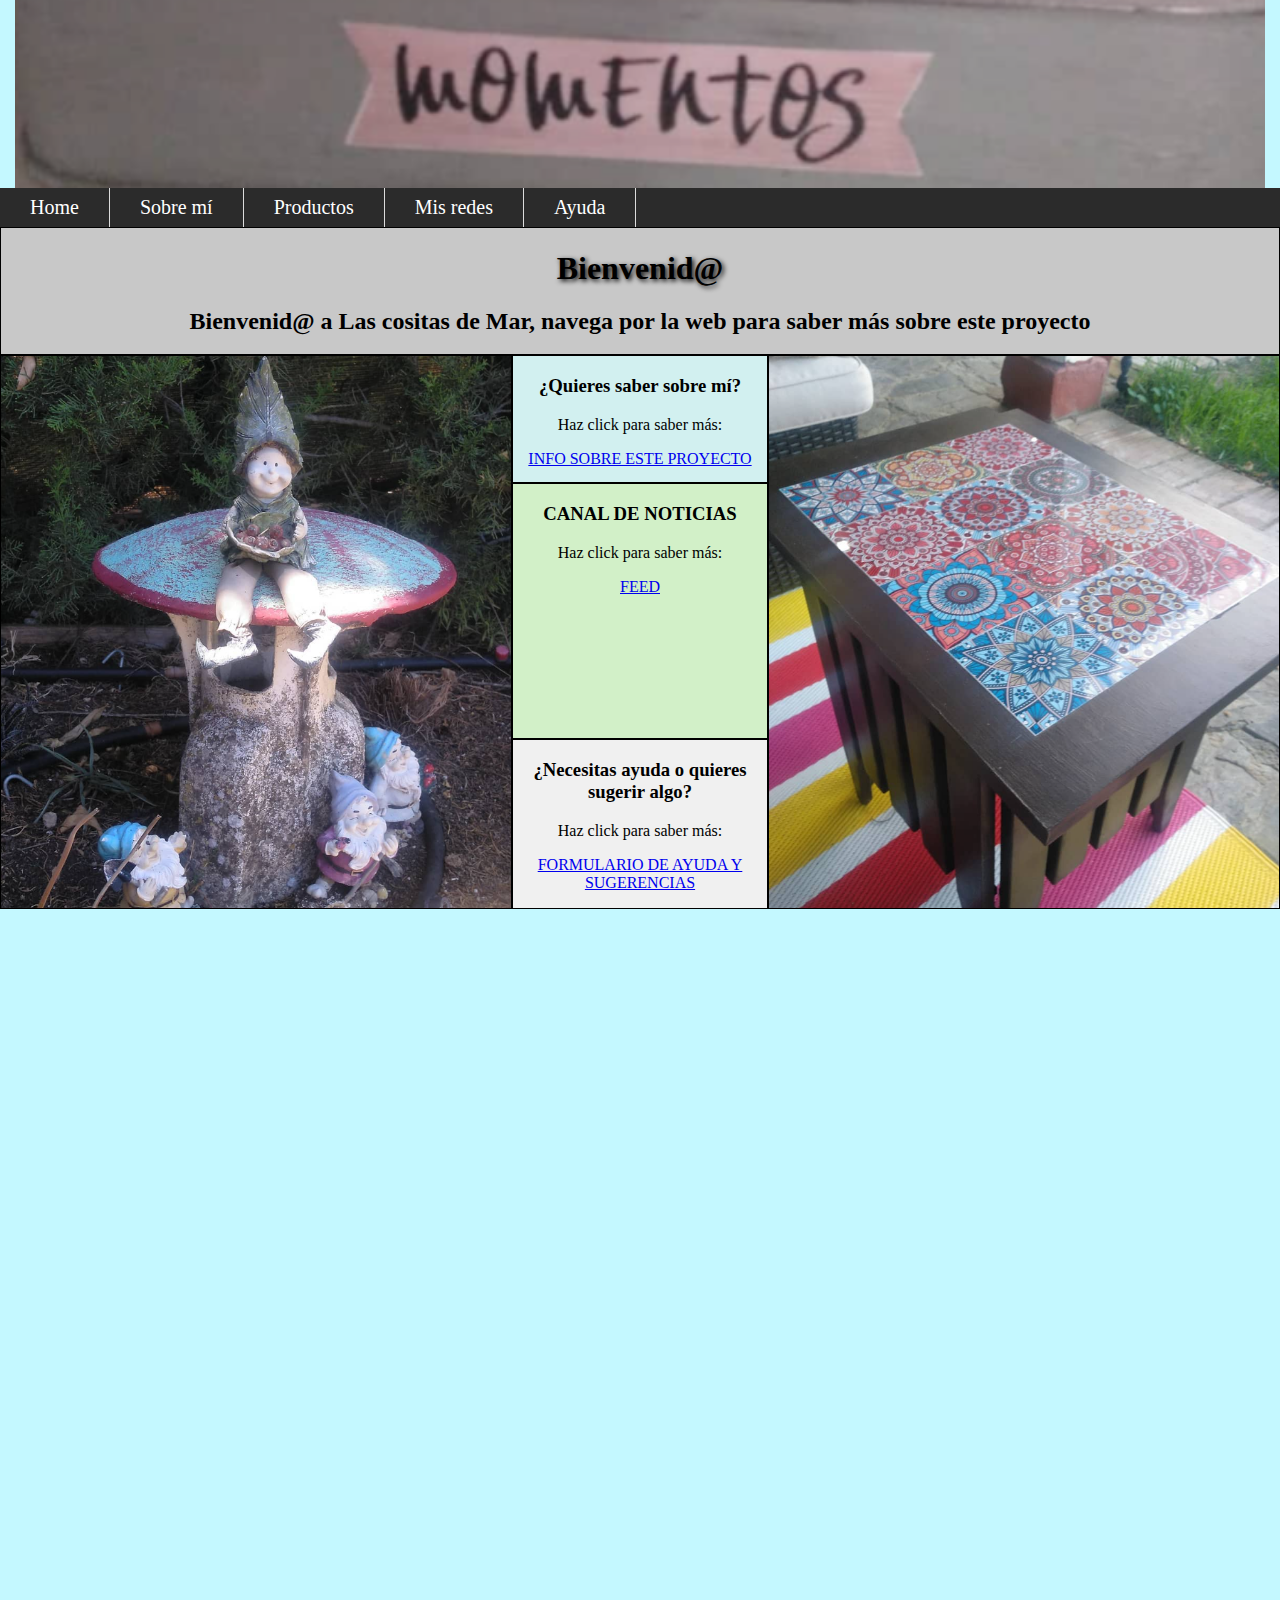
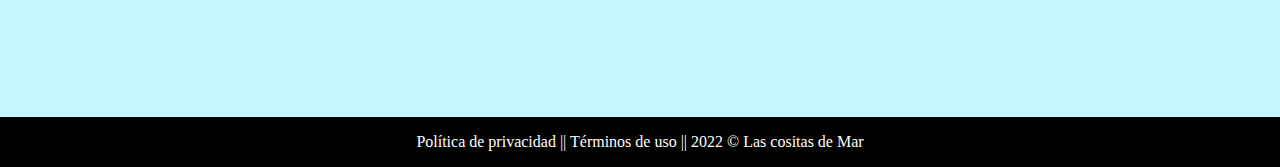
<file: index.html>
<!DOCTYPE html>
<html lang="en">
<head>
    <meta charset="UTF-8">
    <meta http-equiv="X-UA-Compatible" content="IE=edge">
    <meta name="viewport" content="width=device-width, initial-scale=1.0">
    <title>Las cositas de Mar</title>
    <link rel="stylesheet" type="text/css" href="LasCositasDeMar.css" />
    <link rel="icon" type="image/x-icon" href="Imágenes/favicon.png">
</head>
<body>
<img src="Imágenes/momentos.PNG" width="1250" alt="Cabecera"> 
    <ul>
        <li><a href="index.html">Home</a></li>
        <li><a href="SobreMí.html">Sobre mí</a></li>
        <li><a href="Productos.html">Productos</a></li>        
        <li><a href="MisRedes.html">Mis redes</a></li>
        <li><a href="Ayuda.html">Ayuda</a></li>
      </ul>
      

      <div class="doc" id="contenedor">
        <div class="celda" id="a">
            <h1>Bienvenid@</h1>
            <h2>Bienvenid@ a Las cositas de Mar, navega por la web para saber más sobre este proyecto</h2>
        </div>

        <div class="celda" id="b">
            <h3>CANAL DE NOTICIAS</h3>
            <p>Haz click para saber más:</p>
            <p><a href="rss.xml">FEED</a></p>
        </div>
        

        <div class="celda" id="e">
            <h3>¿Quieres saber sobre mí?</h3>
            <p>Haz click para saber más:</p>
            <p><a href="SobreMí.html">INFO SOBRE ESTE PROYECTO</a></p> 
        </div>

        <div class="celda" id="f">
            <h3>¿Necesitas ayuda o quieres sugerir algo?</h3>
            <p>Haz click para saber más:</p>
           <p><a href="Ayuda.html">FORMULARIO DE AYUDA Y SUGERENCIAS</a></p> 
        </div>

        <div class="celda" id="d">
            <img src="Imágenes/mesa.PNG" alt="ImagenMesa"> 
        </div>

        <div class="celda" id="c">
            <img src="Imágenes/seta.PNG" alt="ImagenSeta"> 
        </div>
       </div>

       <div id="pagina">
            <div id="pie">Política de privacidad || Términos de uso || 2022 &copy; Las cositas de Mar</div>
          </div>
</body>




</html>
</file>
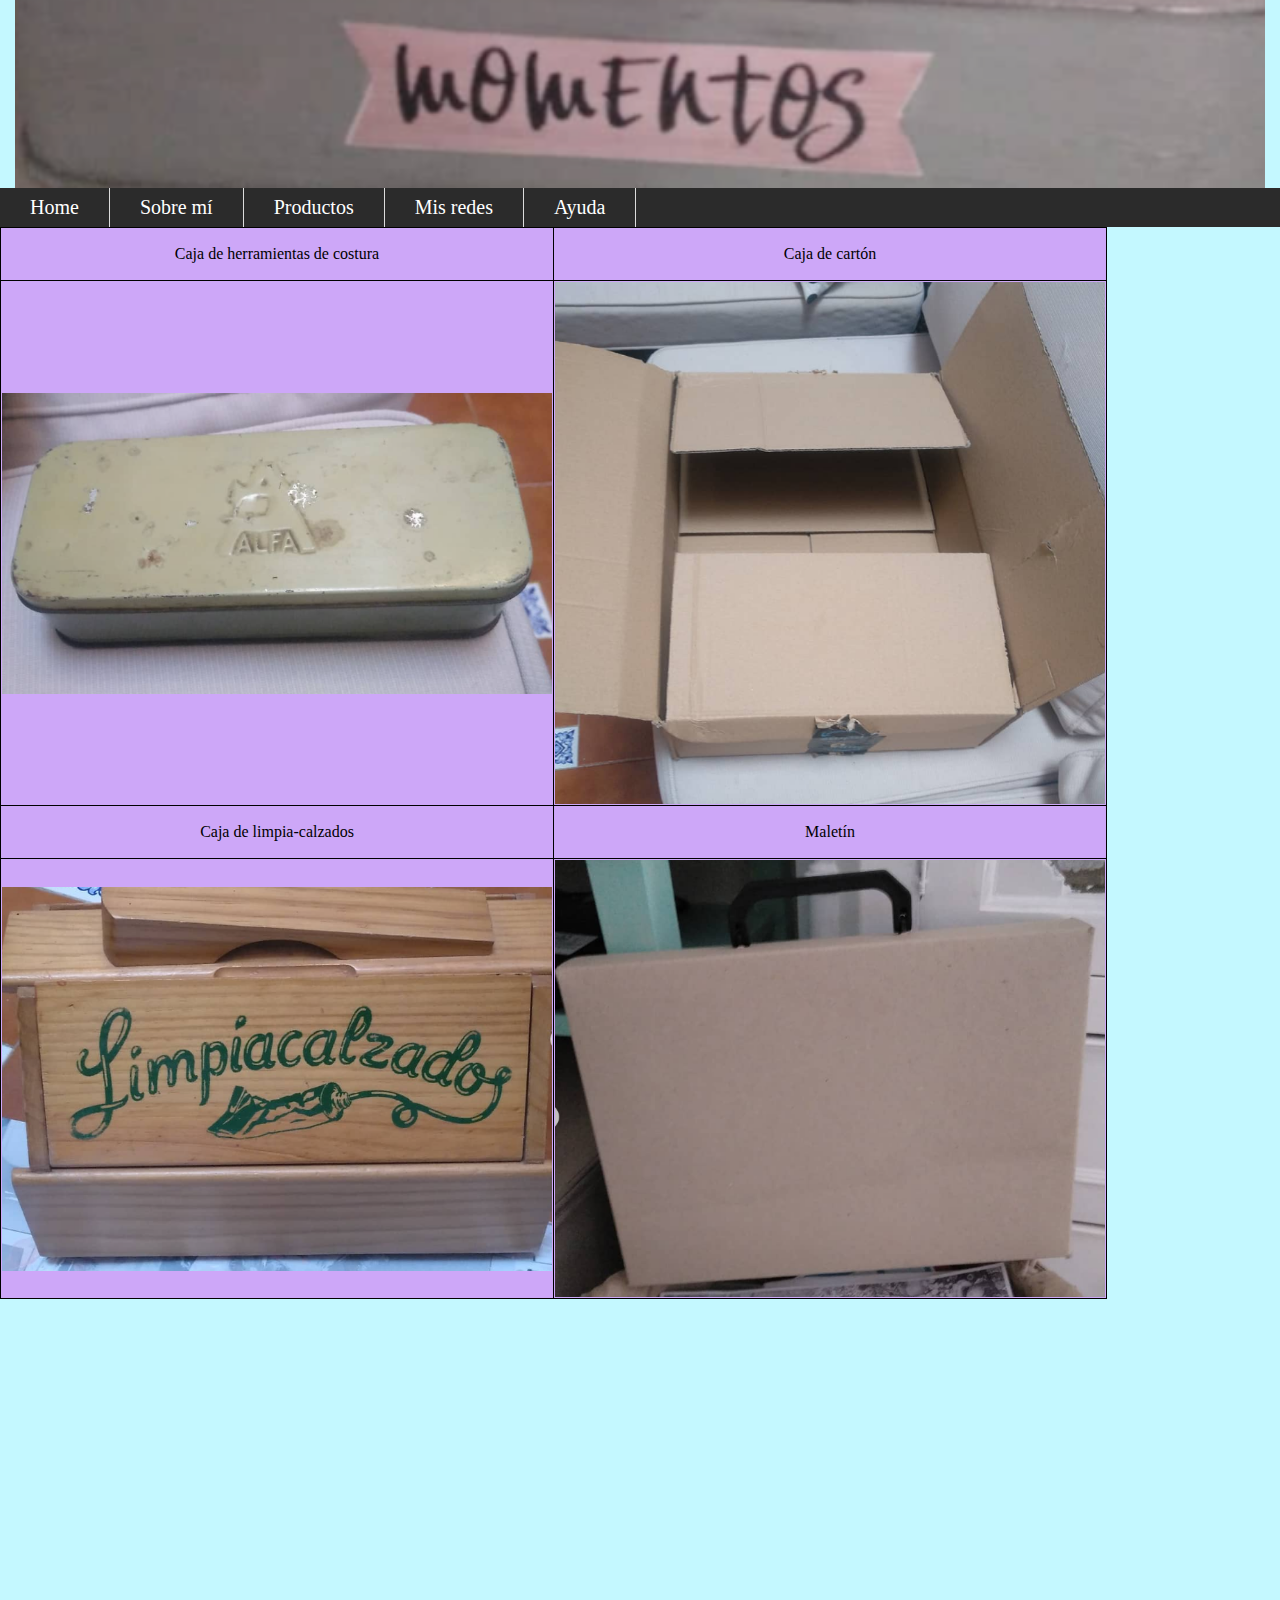
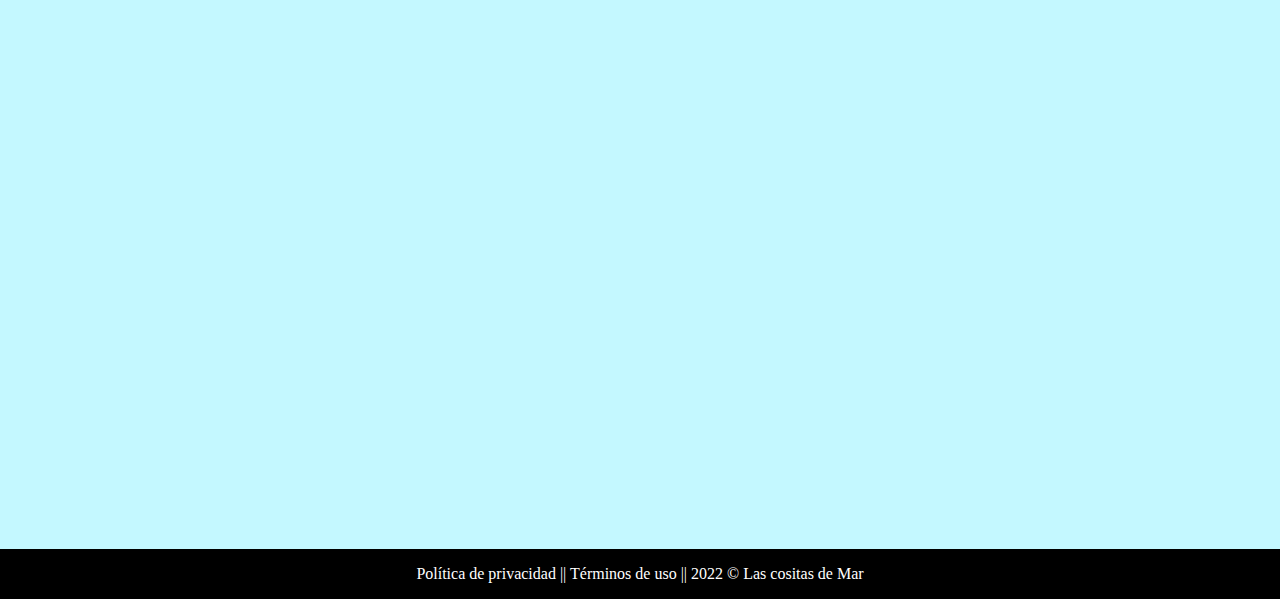
<file: Antes.html>
<!DOCTYPE html>
<html lang="en">
<head>
    <meta charset="UTF-8">
    <meta http-equiv="X-UA-Compatible" content="IE=edge">
    <meta name="viewport" content="width=device-width, initial-scale=1.0">
    <title>Las cositas de Mar</title>
    <link rel="stylesheet" type="text/css" href="LasCositasDeMar.css" />
    <link rel="icon" type="image/x-icon" href="Imágenes/favicon.png">
</head>
<body>
    <img src="Imágenes/momentos.PNG" width="1250" alt="Cabecera"> 
    <ul>
        <li><a href="index.html">Home</a></li>
        <li><a href="SobreMí.html">Sobre mí</a></li>
        <li><a href="Productos.html">Productos</a></li>
        <li><a href="MisRedes.html">Mis redes</a></li>
        <li><a href="Ayuda.html">Ayuda</a></li>
      </ul>
      <table>
        <tr><td><p>Caja de herramientas de costura</p></td> 
          <td><p>Caja de cartón</p></td></tr>
      <tr> <td> <img src="Imágenes/momentosa.PNG" width="550" alt="ImagenMomentosAntes"> </td>
      <td><img src="Imágenes/caja.PNG"  width="550" alt="ImagenCajaAntes"></td>
      </tr>
      <tr><td><p>Caja de limpia-calzados</p></td> 
        <td><p>Maletín</p></td></tr>
    <tr> <td> <img src="Imágenes/calzados.PNG"  width="550" alt="ImagenCalzadosAntes"> </td>
    <td><img src="Imágenes/maletin.PNG"  width="550" alt="ImagenMaletinAntes"></td>
    </tr>

  
  </table>
      <div id="pagina">
            <div id="pie">Política de privacidad || Términos de uso || 2022 &copy; Las cositas de Mar</div>
          </div>
</body>
</html>
</file>
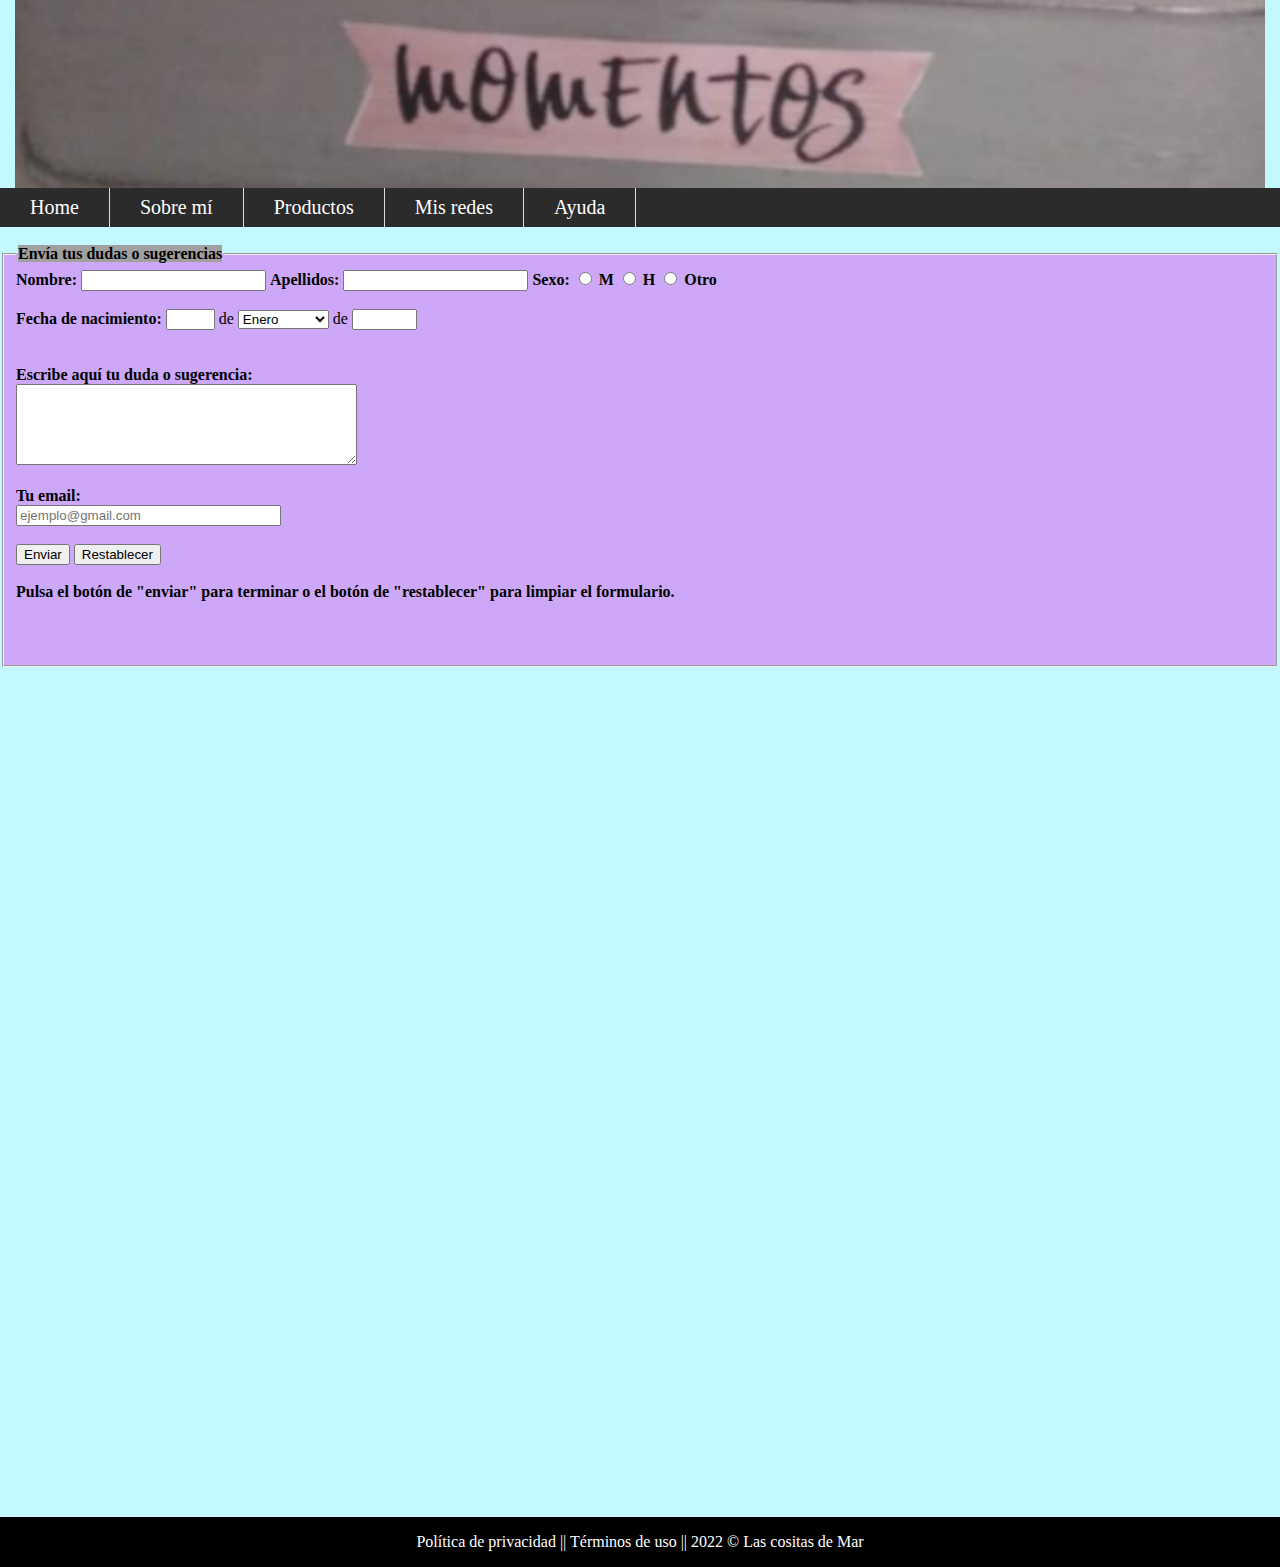
<file: Ayuda.html>
<!DOCTYPE html>
<html lang="en">
<head>
    <meta charset="UTF-8">
    <meta http-equiv="X-UA-Compatible" content="IE=edge">
    <meta name="viewport" content="width=device-width, initial-scale=1.0">
    <title>Las cositas de Mar</title>
    <link rel="stylesheet" type="text/css" href="LasCositasDeMar.css" />
    <link rel="icon" type="image/x-icon" href="Imágenes/favicon.png">
</head>
<body>
  <img src="Imágenes/momentos.PNG" width="1250" alt="Cabecera"> 
    <ul>
      <li><a href="index.html">Home</a></li>
        <li><a href="SobreMí.html">Sobre mí</a></li>
        <li><a href="Productos.html">Productos</a></li>
        <li><a href="MisRedes.html">Mis redes</a></li>
        <li><a href="Ayuda.html">Ayuda</a></li>
      </ul>
      
      <br/>
      <form action="Form" method="post">
      <fieldset>
        <legend><b><mark style="background-color:rgb(160, 160, 160);">Envía tus dudas o sugerencias</mark></b></legend>
        <b>Nombre:</b>
        <input type="text" name="nombre" value="" required/>
          <b>Apellidos:</b>
          <input type="text" name="apellidos" value="" required/>
          <b>Sexo:</b>
          <input type="radio" name="sexo" value="mujer" /> <b>M</b>
          <input type="radio" name="sexo" value="hombre" /> <b>H</b>
          <input type="radio" name="sexo" value="otro" /> <b>Otro</b>
        <br/>
        <br/>
          <b>Fecha de nacimiento:</b>
          <input type="text" size="3" maxlength="2" id="fecha_dia" name="fecha_dia" />
          de
          <select id="fecha_mes" name="fecha_mes">
            <option value="1">Enero</option>
            <option value="2">Febrero</option>
            <option value="3">Marzo</option>
            <option value="4">Abril</option>
            <option value="5">Mayo</option>
            <option value="6">Junio</option>
            <option value="7">Julio</option>
            <option value="8">Agosto</option>
            <option value="9">Septiembre</option>
            <option value="10">Octubre</option>
            <option value="11">Noviembre</option>
            <option value="12">Diciembre</option>
          </select>
          de
          <input type="text" size="5" maxlength="4" id="fecha_ano" name="fecha_ano" />
          <br/>
          <br/>
          <br/>
    <b>Escribe aquí tu duda o sugerencia:</b>
    <br/>
    <textarea name="descripcion" id="descripcion" cols="40" rows="5"></textarea>
    <br/><br/>
    <b>Tu email:</b>
            <br/>
            <input type="email" id="email" size="30" placeholder="ejemplo@gmail.com" required>
            <br/><br/>
        <input type="submit" value="Enviar"/>
        <input type="reset" value="Restablecer"/>
      
      <br/> <br/>
      <b>Pulsa el botón de "enviar" para terminar o el botón de "restablecer" para limpiar el formulario.</b>
      <br/><br/><br/><br/>
    </fieldset>
  </form>
      <div id="pagina">
          <div id="pie">Política de privacidad || Términos de uso || 2022 &copy; Las cositas de Mar</div>
        </div>

</body>
</html>
</file>
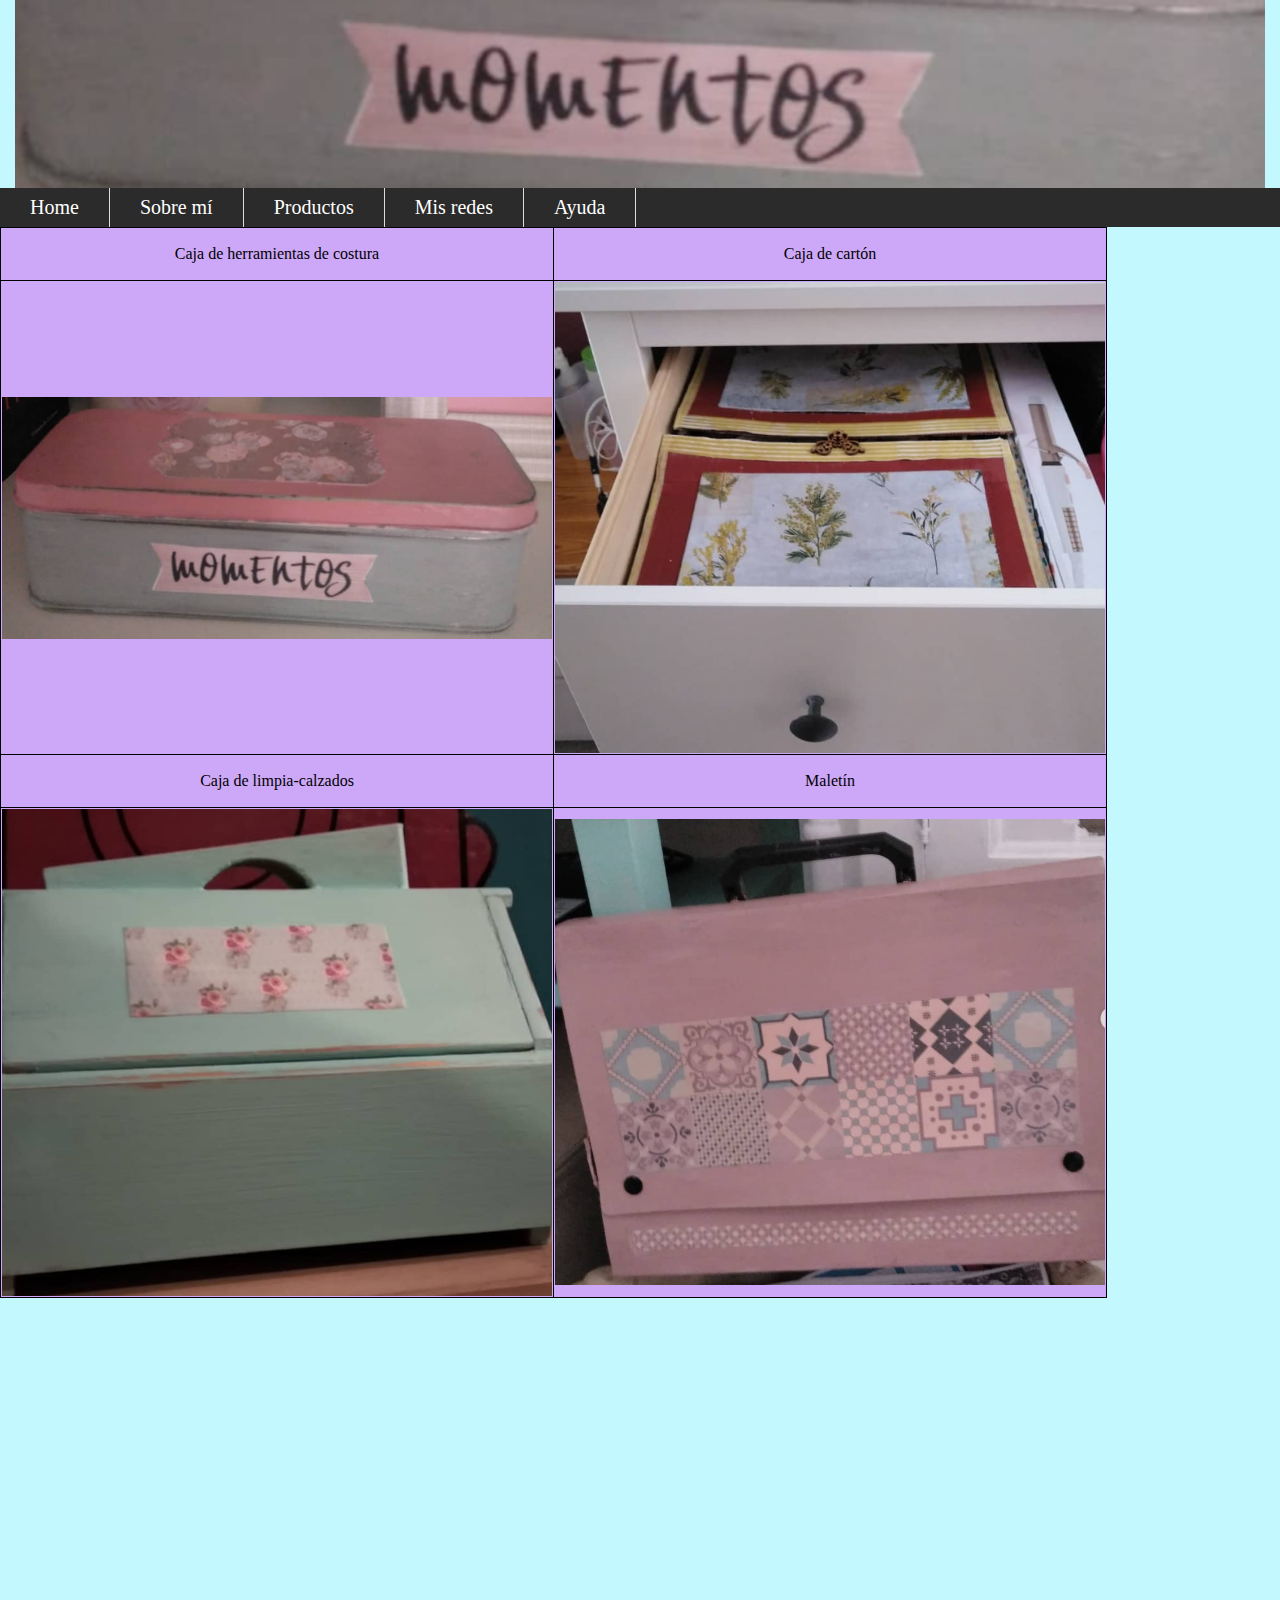
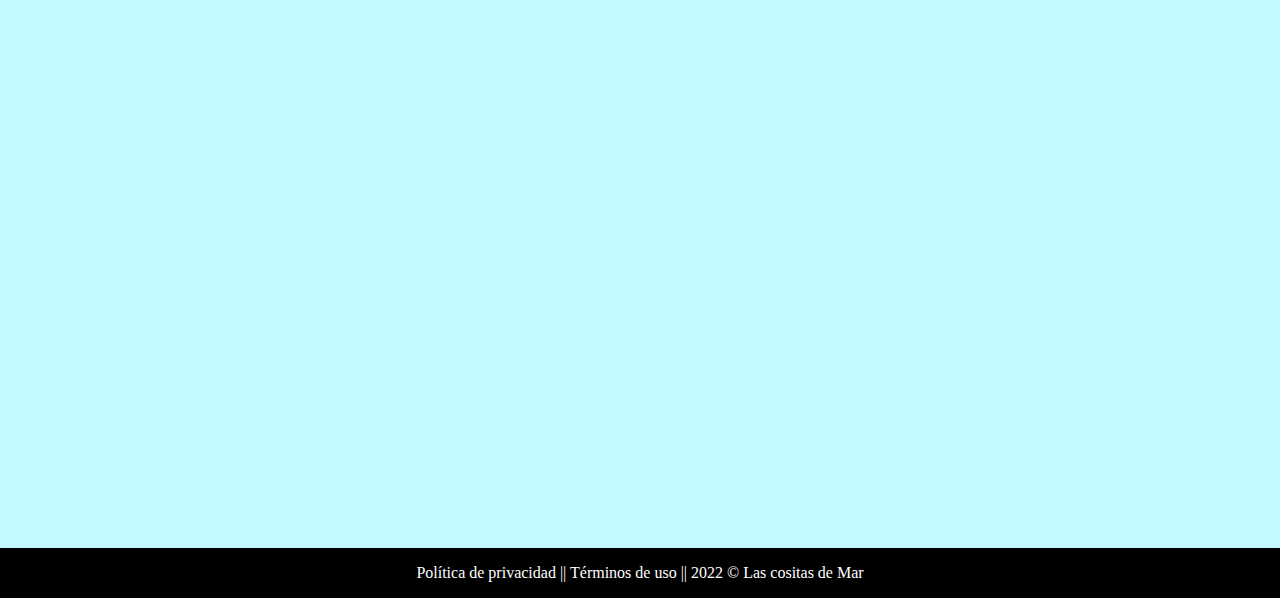
<file: Despues.html>
<!DOCTYPE html>
<html lang="en">
<head>
    <meta charset="UTF-8">
    <meta http-equiv="X-UA-Compatible" content="IE=edge">
    <meta name="viewport" content="width=device-width, initial-scale=1.0">
    <title>Las cositas de Mar</title>
    <link rel="stylesheet" type="text/css" href="LasCositasDeMar.css" />
    <link rel="icon" type="image/x-icon" href="Imágenes/favicon.png">
</head>
<body>
    <img src="Imágenes/momentos.PNG" width="1250" alt="Cabecera"> 
    <ul>
        <li><a href="index.html">Home</a></li>
        <li><a href="SobreMí.html">Sobre mí</a></li>
        <li><a href="Productos.html">Productos</a></li>
        <li><a href="MisRedes.html">Mis redes</a></li>
        <li><a href="Ayuda.html">Ayuda</a></li>
      </ul>
      <table>
        <tr><td><p>Caja de herramientas de costura</p></td> 
          <td><p>Caja de cartón</p></td></tr>
      <tr> <td> <img src="Imágenes/momentosd.PNG" width="550" alt="ImagenMomentosDespues"> </td>
      <td><img src="Imágenes/cajad.PNG" width="550" alt="ImagenCajaDespues"></td>
      </tr>
      <tr><td><p>Caja de limpia-calzados</p></td> 
        <td><p>Maletín</p></td></tr>
    <tr> <td> <img src="Imágenes/calzadosd.PNG" width="550" alt="ImagenCalzadoDespues"> </td>
    <td><img src="Imágenes/maletind.PNG" width="550" alt="ImagenMaletinDespues"></td>
    </tr>

  
  </table>
      <div id="pagina">
            <div id="pie">Política de privacidad || Términos de uso || 2022 &copy; Las cositas de Mar</div>
          </div>
</body>
</html>
</file>
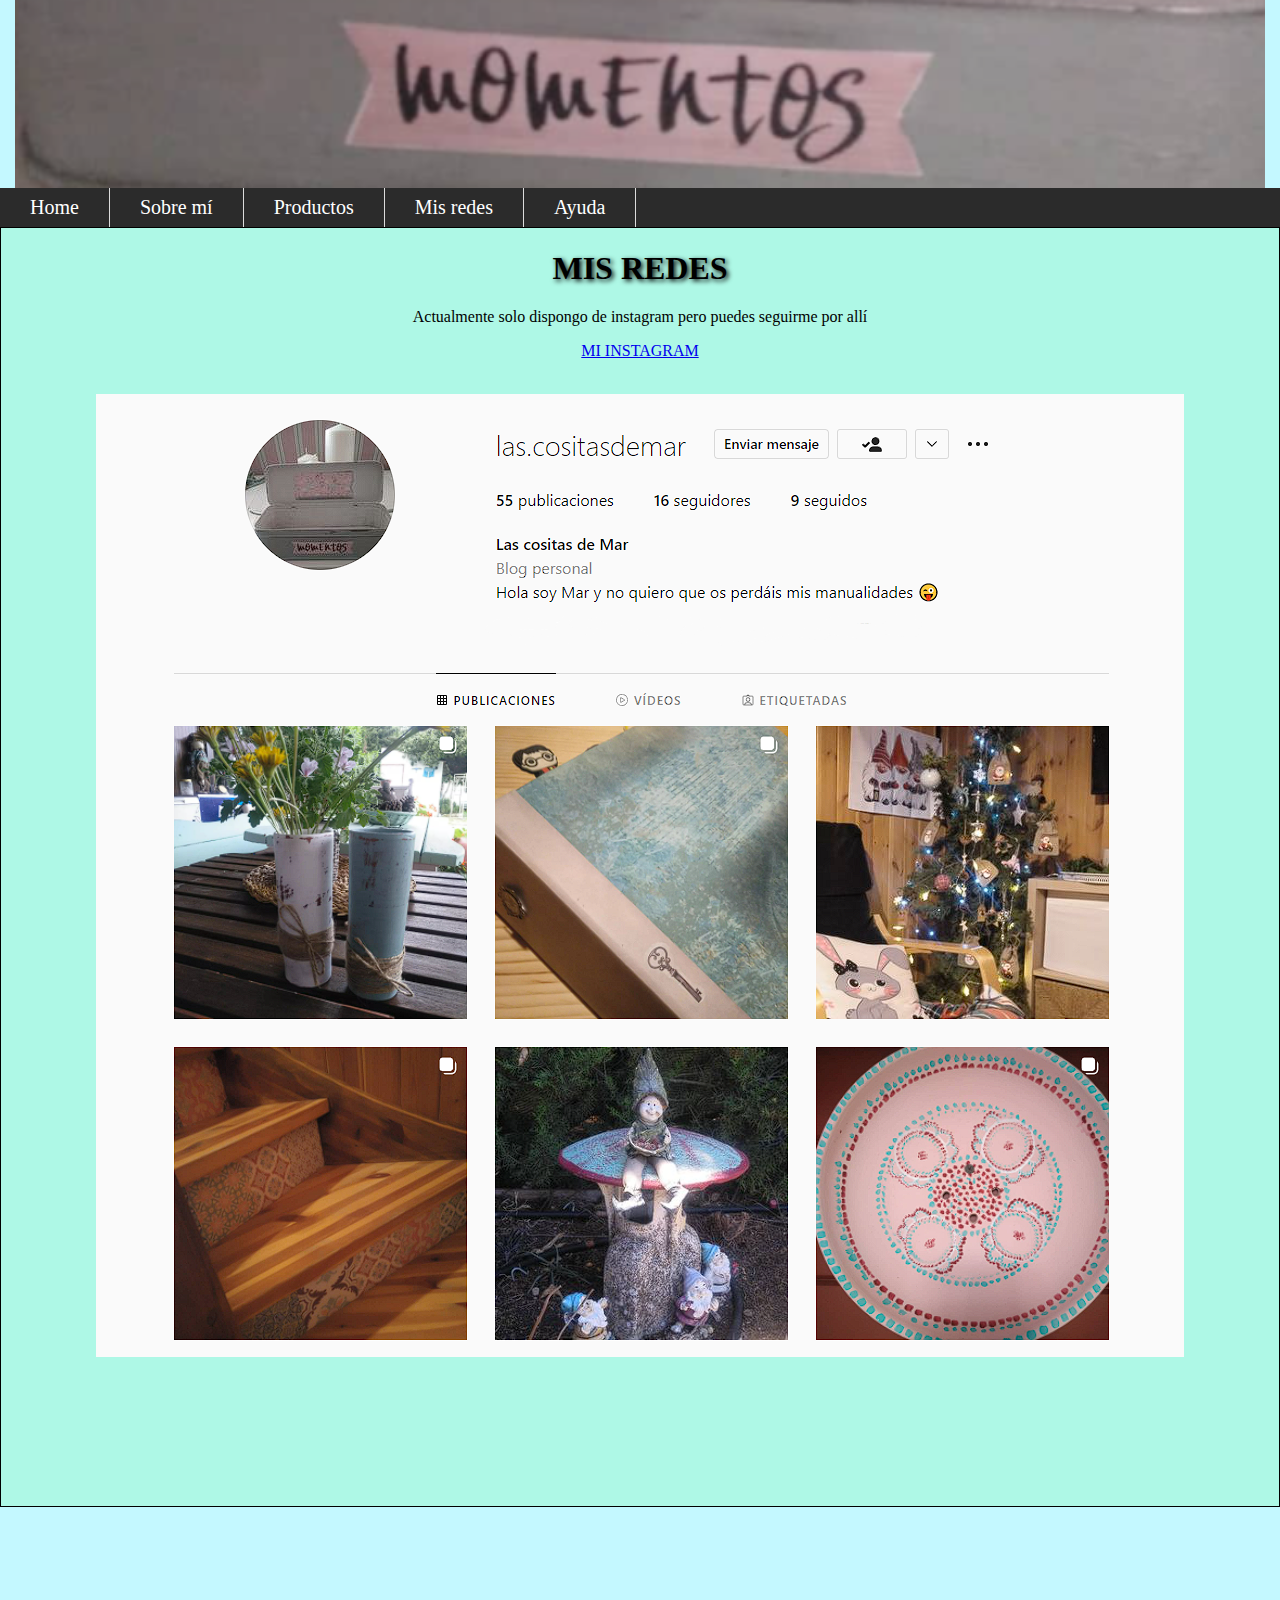
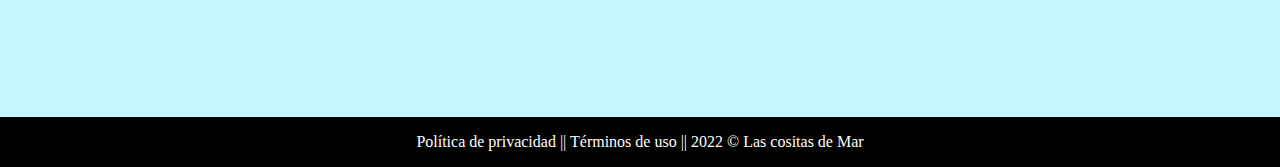
<file: MisRedes.html>
<!DOCTYPE html>
<html lang="en">
<head>
    <meta charset="UTF-8">
    <meta http-equiv="X-UA-Compatible" content="IE=edge">
    <meta name="viewport" content="width=device-width, initial-scale=1.0">
    <title>Las cositas de Mar</title>
    <link rel="stylesheet" type="text/css" href="LasCositasDeMar.css" />
    <link rel="icon" type="image/x-icon" href="Imágenes/favicon.png">
</head>
<body>
  <img src="Imágenes/momentos.PNG" width="1250" alt="Cabecera">  
    <ul>
      <li><a href="index.html">Home</a></li>
        <li><a href="SobreMí.html">Sobre mí</a></li>
        <li><a href="Productos.html">Productos</a></li>
        <li><a href="MisRedes.html">Mis redes</a></li>
        <li><a href="Ayuda.html">Ayuda</a></li>
      </ul>
      <div id="cajaredes">
        <div class="caja" id="caja1">
      <h1>MIS REDES</h1>
      <p>Actualmente solo dispongo de instagram pero puedes seguirme por allí</p>
      <p><a href="https://www.instagram.com/las.cositasdemar/">MI INSTAGRAM</a></p>
      <br/>
      <img src="Imágenes/instagram.PNG" alt="ImagenInstagram"> 
    </div></div>

    <div id="pagina">
        <div id="pie">Política de privacidad || Términos de uso || 2022 &copy; Las cositas de Mar</div>
      </div>
</body>
</html>
</file>
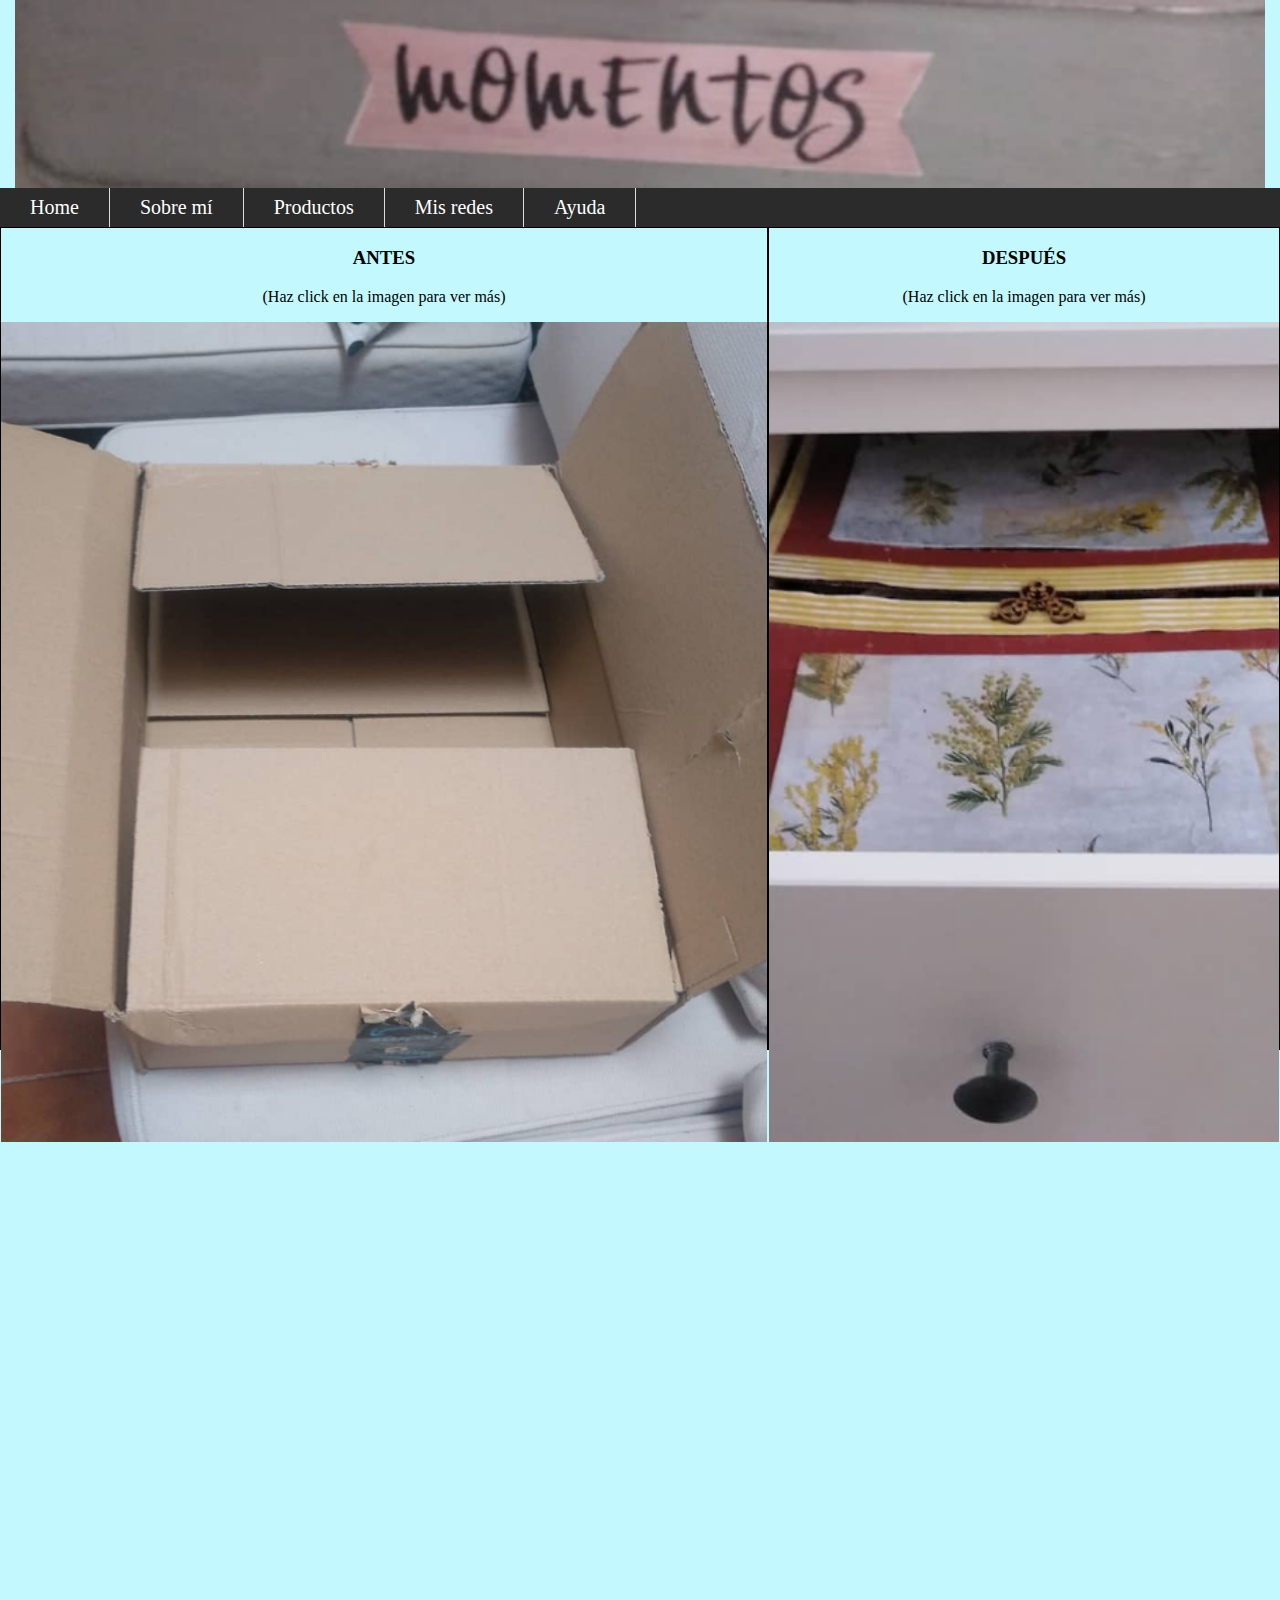
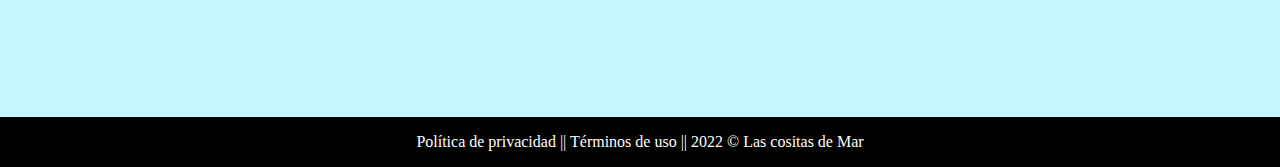
<file: Productos.html>
<!DOCTYPE html>
<html lang="en">
<head>
    <meta charset="UTF-8">
    <meta http-equiv="X-UA-Compatible" content="IE=edge">
    <meta name="viewport" content="width=device-width, initial-scale=1.0">
    <title>Las cositas de Mar</title>
    <link rel="stylesheet" type="text/css" href="LasCositasDeMar.css" />
    <link rel="icon" type="image/x-icon" href="Imágenes/favicon.png">
</head>
<body>
    <img src="Imágenes/momentos.PNG" width="1250" alt="Cabecera"> 
    <ul>
        <li><a href="index.html">Home</a></li>
        <li><a href="SobreMí.html">Sobre mí</a></li>
        <li><a href="Productos.html">Productos</a></li>
        <li><a href="MisRedes.html">Mis redes</a></li>
        <li><a href="Ayuda.html">Ayuda</a></li>
      </ul>
      <div class="doc" id="contenedor">
        <div class="celda" id="der">
            <h3>DESPUÉS</h3>
            <p>(Haz click en la imagen para ver más)</p>
            <a href="Despues.html">
                <img src="Imágenes/cajad.PNG" alt="ImagenDespues" width="550">
            </a>
        </div>

        <div class="celda" id="izq">
                <h3>ANTES</h3>
                <p>(Haz click en la imagen para ver más)</p>
            <a href="Antes.html">
                <img src="Imágenes/caja.PNG" alt="ImagenAntes" width="550">
            </a>
        </div></div>

        <div id="pagina">
                <div id="pie">Política de privacidad || Términos de uso || 2022 &copy; Las cositas de Mar</div>
              </div>
</body>
</html>
</file>
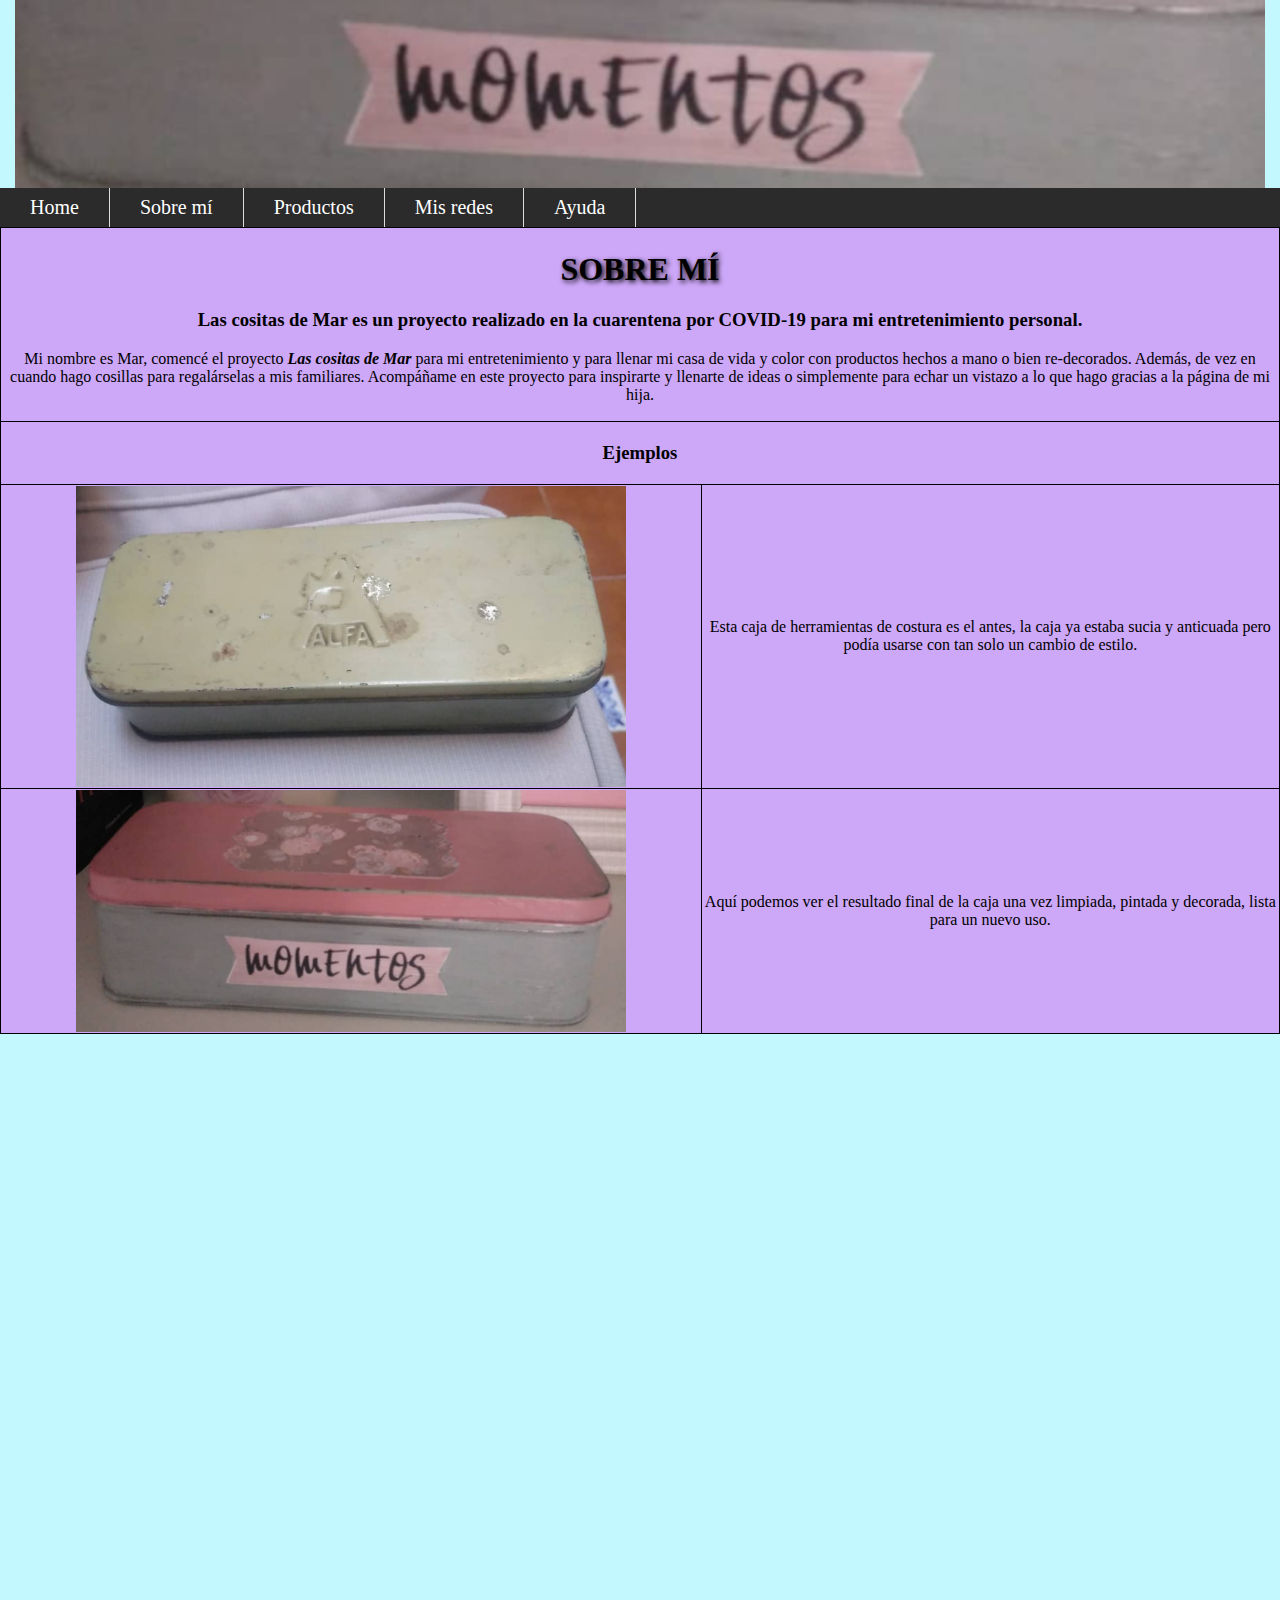
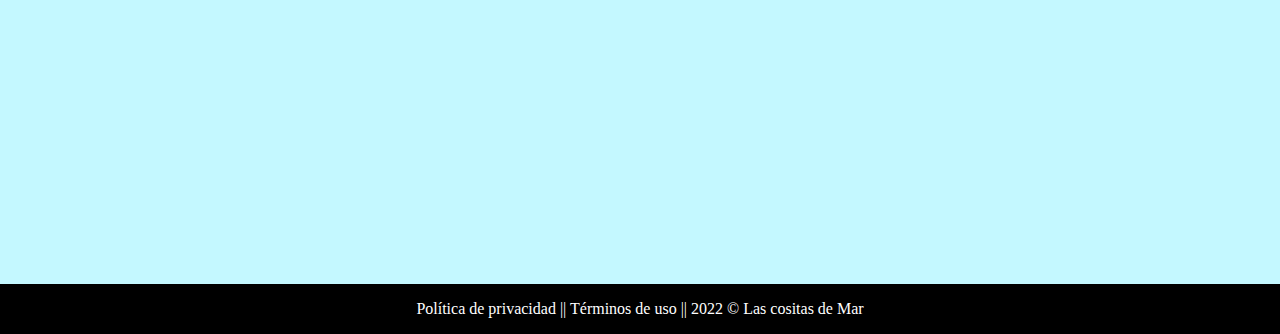
<file: SobreMí.html>
<!DOCTYPE html>
<html lang="en">
<head>
    <meta charset="UTF-8">
    <meta http-equiv="X-UA-Compatible" content="IE=edge">
    <meta name="viewport" content="width=device-width, initial-scale=1.0">
    <title>Las cositas de Mar</title>
    <link rel="stylesheet" type="text/css" href="LasCositasDeMar.css" />
    <link rel="icon" type="image/x-icon" href="Imágenes/favicon.png">
</head>
<body>
    <img src="Imágenes/momentos.PNG" width="1250" alt="Cabecera">  
    <ul>
        <li><a href="index.html">Home</a></li>
        <li><a href="SobreMí.html">Sobre mí</a></li>
        <li><a href="Productos.html">Productos</a></li>
        <li><a href="MisRedes.html">Mis redes</a></li>
        <li><a href="Ayuda.html">Ayuda</a></li>
      </ul>
    
      <table>
        <tr><td  colspan="2">
      <h1>SOBRE MÍ</h1>
      <h3>Las cositas de Mar es un proyecto realizado en la cuarentena por COVID-19 para mi entretenimiento personal.</h3>
      <p>Mi nombre es Mar, comencé el proyecto <b><i>Las cositas de Mar</i></b> para mi entretenimiento y para llenar mi casa de vida y
        color con productos hechos a mano o bien re-decorados. Además, de vez en cuando hago cosillas para regalárselas a mis familiares.
        Acompáñame en este proyecto para inspirarte y llenarte de ideas o simplemente para echar un vistazo a lo que hago
        gracias a la página de mi hija.
      </p></td> </tr>
      <tr>
      <td colspan="2"><h3>Ejemplos</h3></td></tr>
    <tr> <td> <img src="Imágenes/momentosa.PNG" width="550" alt="ImagenMomentosAntes"> </td>
    <td>Esta caja de herramientas de costura es el antes, la caja ya estaba sucia y anticuada pero podía usarse con tan solo un 
        cambio de estilo.</td>
    </tr>



<tr><td>
    <img src="Imágenes/momentosd.PNG" width="550" alt="ImagenMomentosDespues">
</td>
<td>Aquí podemos ver el resultado final de la caja una vez limpiada, pintada y decorada, lista para un nuevo uso.</td>
</tr>


</table>

<div id="pagina">
        <div id="pie">
            Política de privacidad || Términos de uso || 2022 &copy; Las cositas de Mar
        </div>
      </div>
</body>
</html>
</file>
<file: LasCositasDeMar.css>
img { 
  display: block; margin: auto;
 }
.celda img{
  width: 100%;
  height: auto;
}
@supports(object-fit: cover){
    .celda img{
      height: 100%;
      object-fit: cover;
      object-position: center center;
    }
}


body {
    background-color: rgb(196, 248, 255);
}
table, th, td {
    border:1px solid black;
    background-color:rgb(205, 167, 248);;
    border-collapse: collapse;
    text-align: center;

}
fieldset {
  background-color:rgb(205, 167, 248);
}
ul {
    font-size: 20px;
    list-style-type: none;
    margin: 0;
    padding: 0;
    overflow: hidden;
    background-color: rgb(43, 43, 43);
  }
  li a {
    display: block;
    color: white;
    padding: 8px 30px;
    text-decoration: none;
  }
  li {
    border-right: 1px solid gainsboro;
    display: inline;
    float: left;
  }
  li a:hover {
    background-color: black;
  }
  h1{
    text-align:center;
    text-shadow: 2px 2px 5px BLACK;
    font-family: "Brush Script MT", cursive;
  }
  h2, h3, h4 {
    text-align:center;
    font-family: "Brush Script MT", cursive;
  }
  p {
    text-align:center;
    font-family: "Brush Script MT", cursive;
  }


  #contenedor{
    display: grid;
    grid-template-rows: 20% 20% 20% 20% 20% 20% 20% 20% 20% 20%;
    grid-template-columns: 20% 20% 20% 20% 20% 20% 20% 20% 20% 20%;
    width:100%;
    height:640px;
   }
   .celda{
    border: solid black 1px;
   }
   #a{
    grid-row: 1/2;
    grid-column: 1/6;
    background-color: rgb(200, 200, 200);
   }
   #b{
    grid-row: 3/5;
    grid-column : 3/4 ;
    background-color: rgb(210, 240, 200);
   }
   #c{
    grid-row: 2/7;
    grid-column : 1/3 ;
    background-color: rgb(210, 220, 200);
   }
   #d{
    grid-row: 2/7 ;
    grid-column : 4/6 ;
    background-color: rgb(210, 230, 230);
   }
   #e{
    grid-row: 2/3;
    grid-column : 3/4 ;
    background-color: rgb(210, 240, 240);
   }
   #f{
    grid-row: 5/7;
    grid-column : 3/4 ;
    background-color: rgb(240, 240, 240);}

    #cajaredes{
      display: grid;
    grid-template-rows: 20% 20% 20% 20% 20% 20% 20% 20% 20% 20%;
    grid-template-columns: 20% 20% 20% 20% 20% 20% 20% 20% 20% 20%;
    width:100%;
    height:640px;
    }
    .caja{
      border: solid black 1px;
    }
    #caja1{
      grid-row: 1/20;
      grid-column: 1/6;
      background-color: rgb(174, 248, 230);
     }

     

    
     #contenedor{
      display: grid;
      grid-template-rows: 20% 20% 20% 20% 20%;
      grid-template-columns: 20% 20% 20% 20% 20% ;
      width:100%;
      height:640px;
     }
     .celda{
      border: solid black 1px;
     }
     #izq{
      grid-row: 1/10;
      grid-column: 1/4;
     }
     #der{
      grid-row: 1/10;
      grid-column : 4/7;
     }


     html, body {
      margin:0;
      padding:0;
      height:100%;
    }
    
    #pagina {
      position: relative;
      min-height: 100%;
    }
    
    #contenido {
      padding-bottom:50px; 
    }
    
    #pie {
      height:50px;
      line-height:50px;
      background:black;
      color:white;
      text-align:center;
      position:absolute;
      bottom:0;
      left:0;
      width:100%;
    }

    a{
      text-align:center;
    }
</file>
